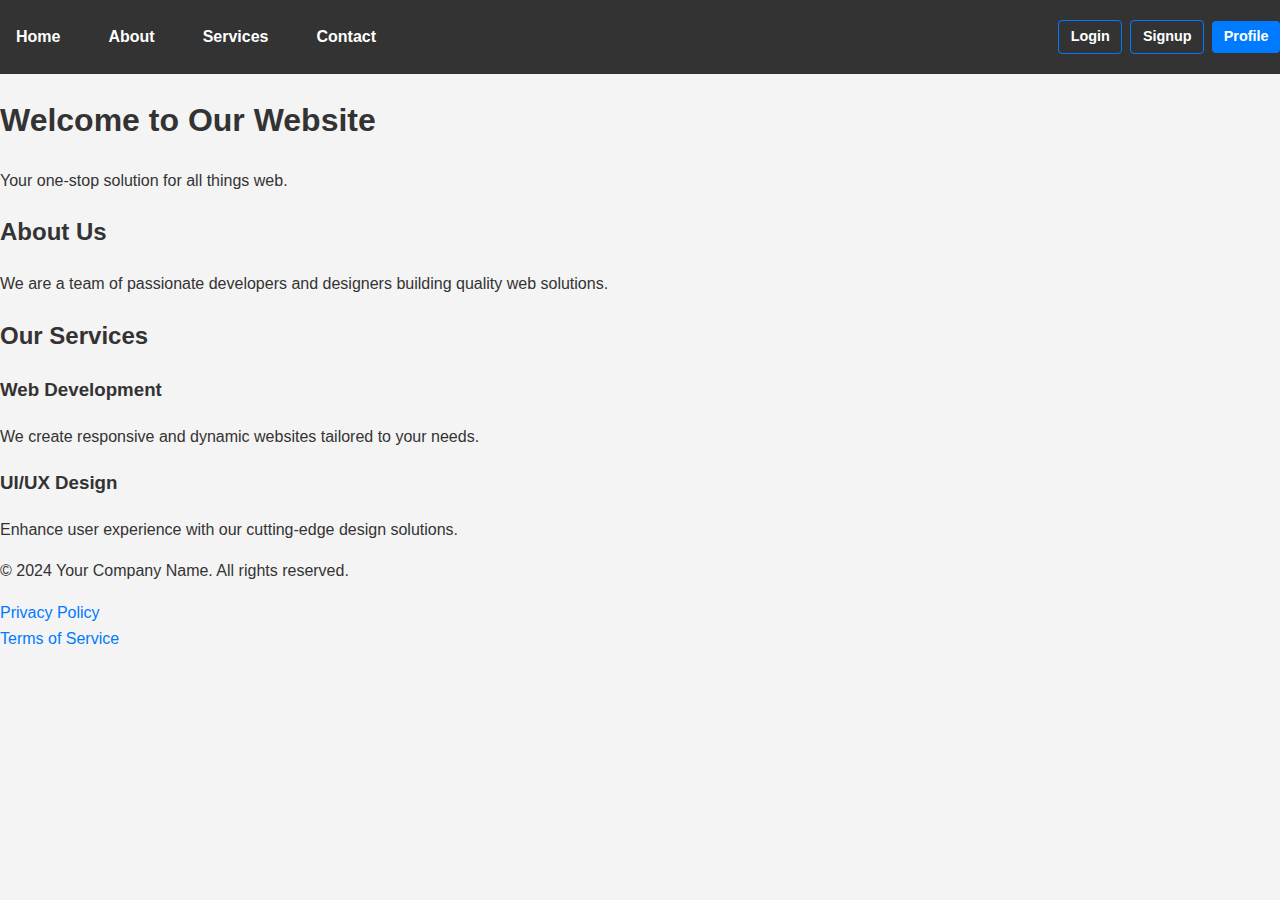
<file: index.html>
<!DOCTYPE html>
<html lang="en">
<head>
    <meta charset="UTF-8">
    <meta name="viewport" content="width=device-width, initial-scale=1.0">
    <meta name="description" content="A sample semantic HTML website">
    <title>Semantic HTML Website</title>
    <link rel="stylesheet" href="styles.css"> <!-- Link to external stylesheet -->
    <link rel="stylesheet" href="./styles.css">
</head>
<body>
    <!-- Header Section -->
    <header>
        <nav>
            <ul>
                <li><a href="#home">Home</a></li>
                <li><a href="#about">About</a></li>
                <li><a href="#services">Services</a></li>
                <li><a href="#contact">Contact</a></li>
                <li class="user-options">
                    <a href="./login.html">Login</a>
                    <a href="./sign_up.html">Signup</a>
                    <a href="./profile.html" class="profile">Profile</a>
                </li>
            </ul>
        </nav>
    </header>
    

    <!-- Main Content -->
    <main>
        <!-- Hero Section -->
        <section id="home" aria-labelledby="hero-heading">
            <h1 id="hero-heading">Welcome to Our Website</h1>
            <p>Your one-stop solution for all things web.</p>
        </section>

        <!-- About Section -->
        <section id="about" aria-labelledby="about-heading">
            <h2 id="about-heading">About Us</h2>
            <p>We are a team of passionate developers and designers building quality web solutions.</p>
        </section>

        <!-- Services Section -->
        <section id="services" aria-labelledby="services-heading">
            <h2 id="services-heading">Our Services</h2>
            <article>
                <h3>Web Development</h3>
                <p>We create responsive and dynamic websites tailored to your needs.</p>
            </article>
            <article>
                <h3>UI/UX Design</h3>
                <p>Enhance user experience with our cutting-edge design solutions.</p>
            </article>
        </section>
    </main>

    <!-- Footer Section -->
    <footer>
        <p>&copy; 2024 Your Company Name. All rights reserved.</p>
        <nav aria-label="Footer Navigation">
            <ul>
                <li><a href="#privacy-policy">Privacy Policy</a></li>
                <li><a href="#terms-of-service">Terms of Service</a></li>
            </ul>
        </nav>
    </footer>
</body>
</html>
</file>
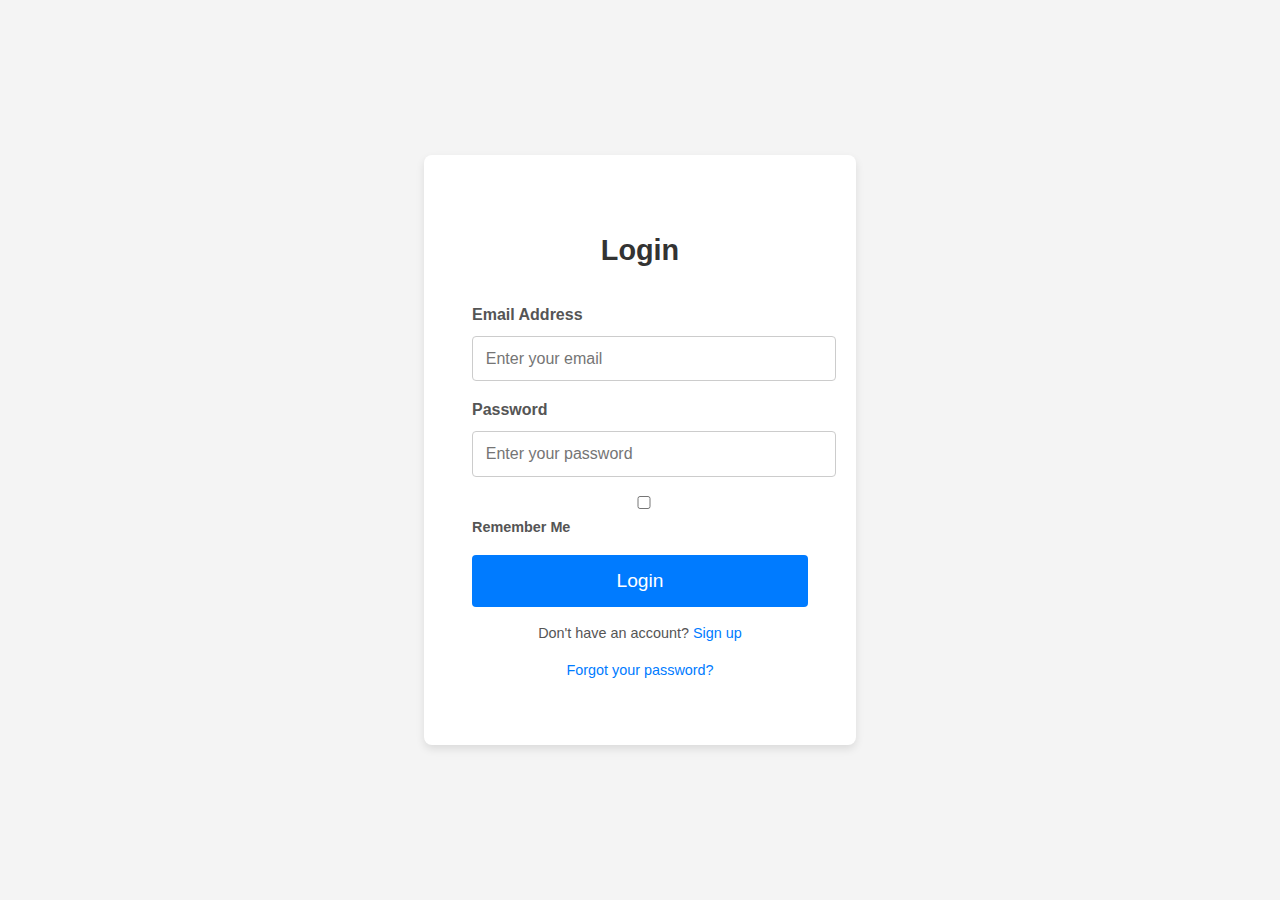
<file: login.html>
<!DOCTYPE html>
<html lang="en">
<head>
    <meta charset="UTF-8">
    <meta name="viewport" content="width=device-width, initial-scale=1.0">
    <meta name="description" content="Responsive login form">
    <title>Login Form</title>
    <link rel="stylesheet" href="styles.css"> <!-- Link to external CSS -->
    <link rel="stylesheet" href="./login.css">
</head>
<body>
    <div class="login-container">
        <form class="login-form">
            <h2>Login</h2>
            <div class="form-group">
                <label for="email">Email Address</label>
                <input type="email" id="email" name="email" placeholder="Enter your email" required>
            </div>
            <div class="form-group">
                <label for="password">Password</label>
                <input type="password" id="password" name="password" placeholder="Enter your password" required>
            </div>
            <div class="form-group">
                <label class="remember-me">
                    <input type="checkbox" name="remember"> Remember Me
                </label>
            </div>
            <button type="submit" class="login-btn">Login</button>
            <p class="signup-link">Don't have an account? <a href="./sign_up.html">Sign up</a></p>
            <p class="forgot-password"><a href="./reset_password.html">Forgot your password?</a></p>
        </form>
    </div>
</body>
</html>
</file>
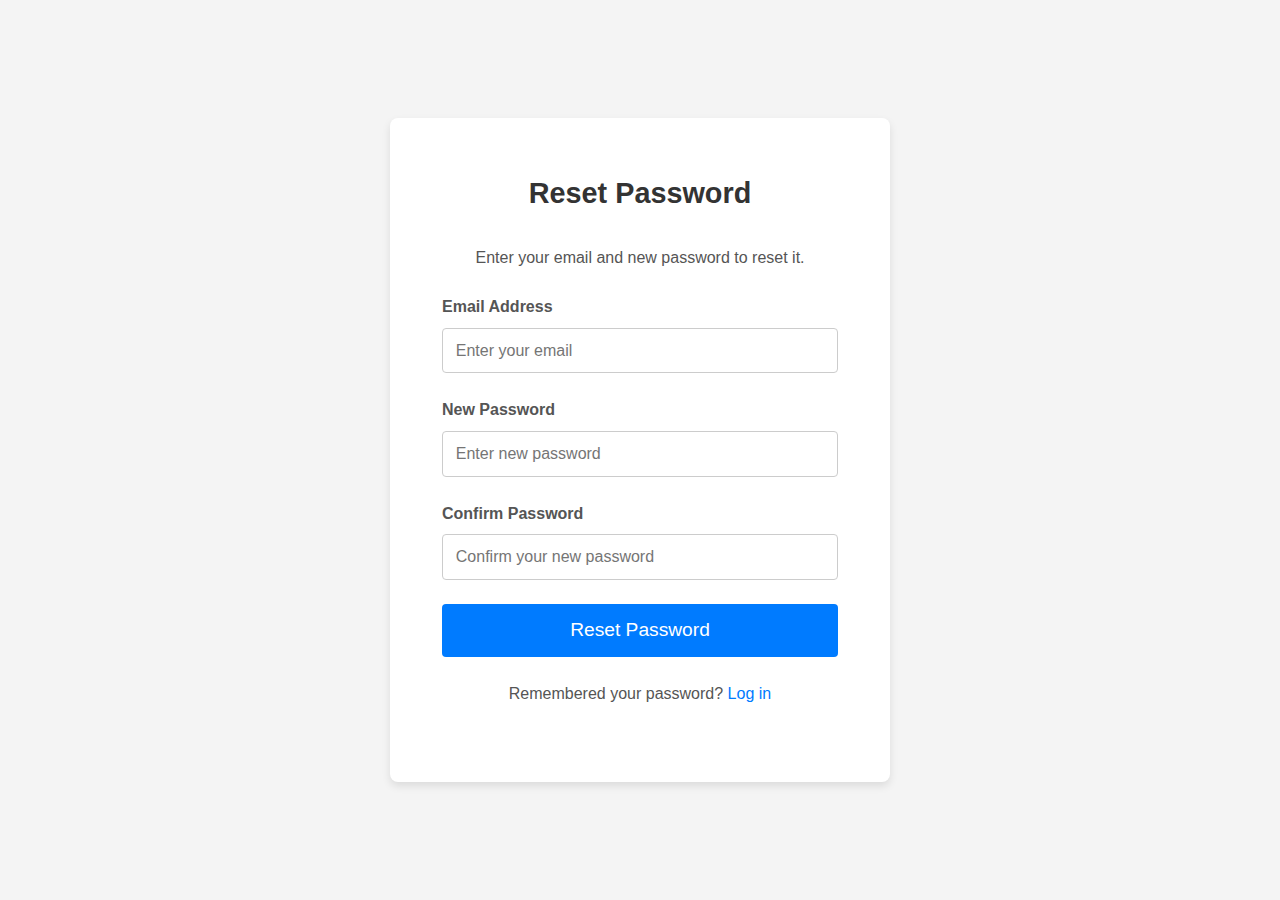
<file: reset_password.html>
<!DOCTYPE html>
<html lang="en">
<head>
    <meta charset="UTF-8">
    <meta name="viewport" content="width=device-width, initial-scale=1.0">
    <meta name="description" content="Responsive Reset Password Page">
    <title>Reset Password</title>
    <link rel="stylesheet" href="styles.css"> <!-- Link to external CSS -->
    <link rel="stylesheet" href="./reset_password.css">
</head>
<body>
    <div class="reset-container">
        <div class="reset-form">
            <h2>Reset Password</h2>
            <p>Enter your email and new password to reset it.</p>

            <form action="#" method="POST">
                <div class="form-group">
                    <label for="email">Email Address</label>
                    <input type="email" id="email" name="email" placeholder="Enter your email" required>
                </div>

                <div class="form-group">
                    <label for="new-password">New Password</label>
                    <input type="password" id="new-password" name="new-password" placeholder="Enter new password" required>
                </div>

                <div class="form-group">
                    <label for="confirm-password">Confirm Password</label>
                    <input type="password" id="confirm-password" name="confirm-password" placeholder="Confirm your new password" required>
                </div>

                <button type="submit" class="reset-btn">Reset Password</button>
            </form>

            <p class="login-link">Remembered your password? <a href="#login">Log in</a></p>
        </div>
    </div>
</body>
</html>
</file>
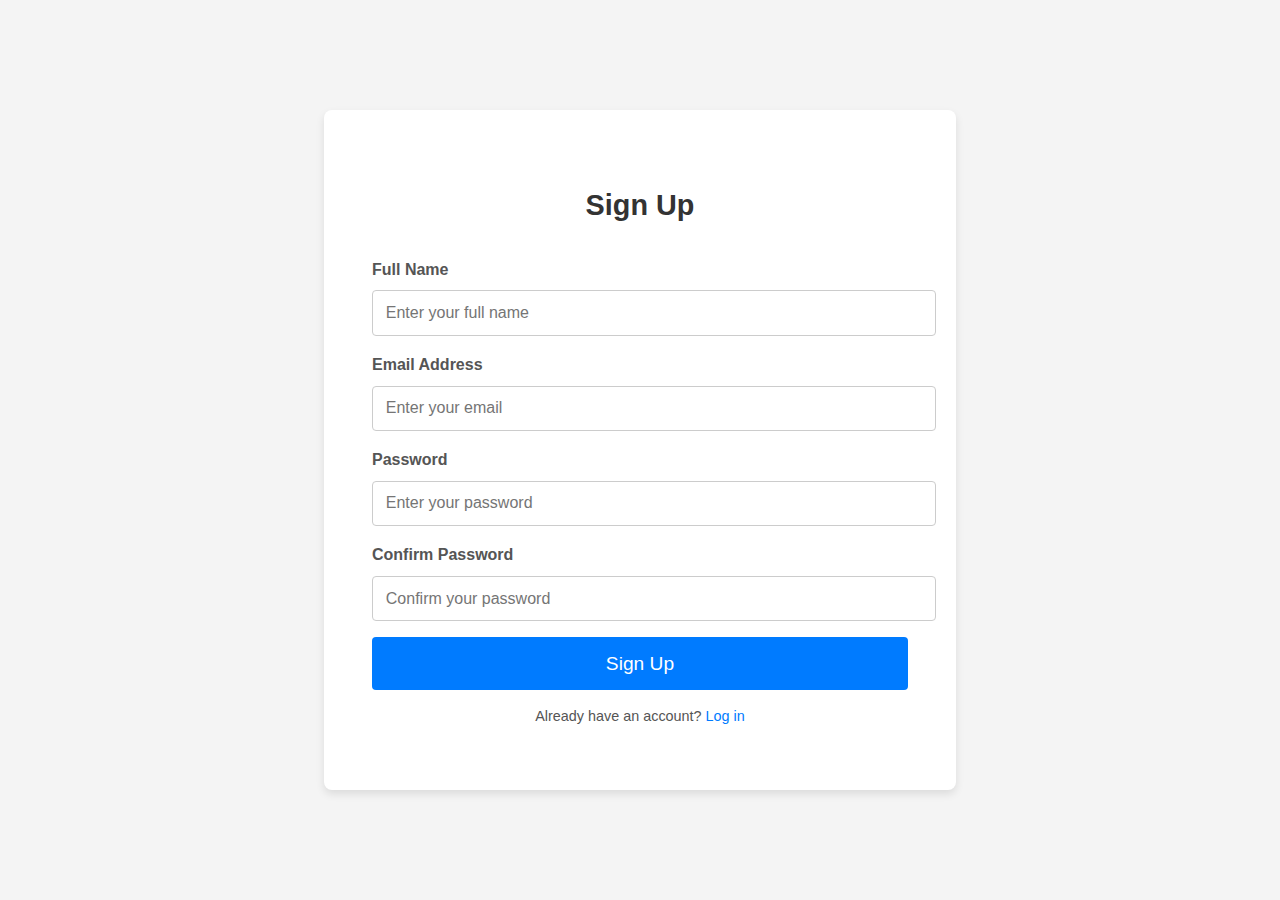
<file: sign_up.html>
<!DOCTYPE html>
<html lang="en">
<head>
    <meta charset="UTF-8">
    <meta name="viewport" content="width=device-width, initial-scale=1.0">
    <meta name="description" content="Responsive signup form">
    <title>Signup Form</title>
    <link rel="stylesheet" href="styles.css"> <!-- Link to external CSS -->
    <link rel="stylesheet" href="./sign_up.css">
</head>
<body>
    <div class="signup-container">
        <form class="signup-form">
            <h2>Sign Up</h2>
            <div class="form-group">
                <label for="name">Full Name</label>
                <input type="text" id="name" name="name" placeholder="Enter your full name" required>
            </div>
            <div class="form-group">
                <label for="email">Email Address</label>
                <input type="email" id="email" name="email" placeholder="Enter your email" required>
            </div>
            <div class="form-group">
                <label for="password">Password</label>
                <input type="password" id="password" name="password" placeholder="Enter your password" required>
            </div>
            <div class="form-group">
                <label for="confirm-password">Confirm Password</label>
                <input type="password" id="confirm-password" name="confirm-password" placeholder="Confirm your password" required>
            </div>
            <button type="submit" class="signup-btn">Sign Up</button>
            <p class="login-link">Already have an account? <a href="./login.html">Log in</a></p>
        </form>
    </div>
</body>
</html>
</file>
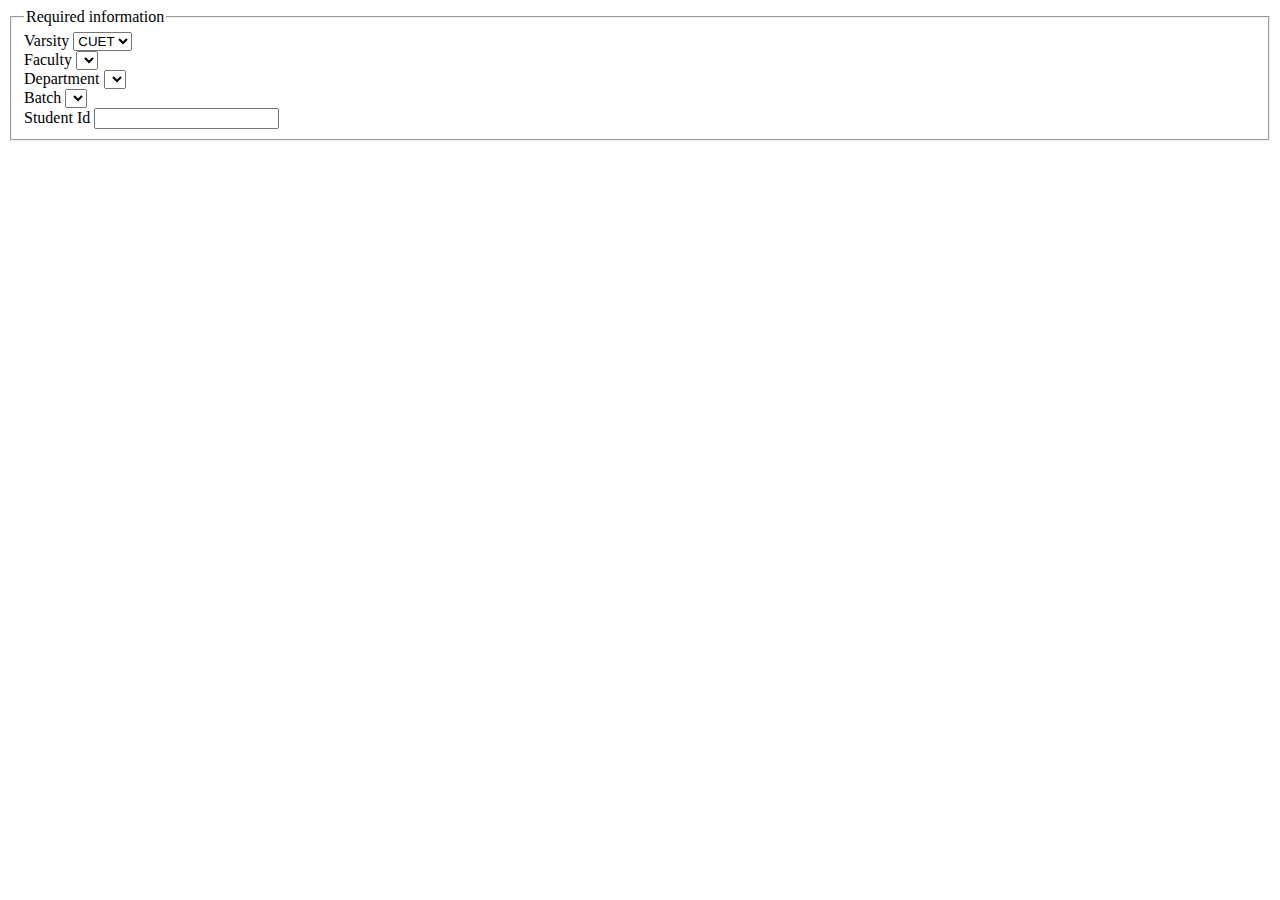
<file: test.html>
<!DOCTYPE html>
<html lang="en">
<head>
    <meta charset="UTF-8">
    <meta name="viewport" content="width=device-width, initial-scale=1.0">
    <title>Document</title>
</head>
<body>
    <form action="">
        <fieldset>
            <legend>Required information</legend>
            <label for="">Varsity</label>
            <select name="" id="">
                <option value="">CUET</option>
            </select> <br>
            <label for="">Faculty</label>
            <select name="" id="">
                <option value=""></option>
            </select> <br>
            <label for="">Department</label>
            <select name="" id="">
                <option value=""></option>
            </select> <br>
            <label for="">Batch</label>
            <select name="" id="">
                <option value=""></option>
            </select> <br>
            <label for="">Student Id</label>
            <input type="number">
            
        </fieldset>
    </form>
</body>
</html>
</file>
<file: styles.css>
/* General Styles */
body {
    font-family: Arial, sans-serif;
    line-height: 1.6;
    margin: 0;
    padding: 0;
    color: #333;
    background-color: #f4f4f4;
}

a {
    text-decoration: none;
    color: #007BFF;
}

a:hover {
    color: #0056b3;
}

ul {
    list-style: none;
    padding: 0;
    margin: 0;
}

/* Header Styles */
header {
    background-color: #333;
    color: #fff;
    padding: 1em 0;
}

header nav ul {
    display: grid;
    grid-template-columns: repeat(4, auto) 1fr;
    align-items: center;
    justify-content: space-between;
    gap: 1em;
}

header nav ul li {
    display: flex;
    align-items: center;
    justify-content: center;
}

header nav ul li a {
    color: #fff;
    font-weight: bold;
    padding: 0.5em 1em;
    border-radius: 4px;
    transition: background-color 0.3s ease;
}

header nav ul li a:hover {
    background-color: #555;
}

/* User Options */
.user-options {
    display: flex;
    gap: 0.5em;
}

.user-options a {
    padding: 0.3em 0.8em;
    border: 1px solid #007BFF;
    border-radius: 4px;
    font-size: 0.9em;
    color: #fff;
    transition: all 0.3s ease;
}

.user-options a:hover {
    background-color: #007BFF;
    color: #fff;
    border-color: #0056b3;
}

.user-options .profile {
    background-color: #007BFF;
    border: none;
    color: #fff;
}

.user-options .profile:hover {
    background-color: #0056b3;
}

/* Responsive Design */

/* Mobile (up to 600px) */
@media (max-width: 600px) {
    header nav ul {
        grid-template-columns: 1fr;
        gap: 0.5em;
    }

    .user-options {
        justify-content: center;
        flex-direction: column;
    }

    .user-options a {
        text-align: center;
    }
}

/* Tablet (601px to 1024px) */
@media (min-width: 601px) and (max-width: 1024px) {
    header nav ul {
        grid-template-columns: repeat(3, auto) 1fr;
        gap: 0.5em;
    }

    .user-options {
        gap: 1em;
    }
}

/* Laptop/Desktop (1025px and above) */
@media (min-width: 1025px) {
    header nav ul {
        grid-template-columns: repeat(4, auto) 1fr;
    }

    .user-options {
        justify-content: flex-end;
    }
}
</file>
<file: login.css>
/* General Styles */
body {
    font-family: Arial, sans-serif;
    margin: 0;
    padding: 0;
    display: flex;
    justify-content: center;
    align-items: center;
    min-height: 100vh;
    background-color: #f4f4f4;
}

.login-container {
    display: flex;
    justify-content: center;
    align-items: center;
    width: 100%;
    max-width: 400px;
    padding: 1em;
    background-color: #fff;
    border-radius: 8px;
    box-shadow: 0 4px 8px rgba(0, 0, 0, 0.1);
}

.login-form {
    width: 100%;
    padding: 2em;
}

.login-form h2 {
    text-align: center;
    margin-bottom: 1em;
    color: #333;
    font-size: 1.8rem;
}

/* Form Group */
.form-group {
    margin-bottom: 1em;
}

.form-group label {
    display: block;
    margin-bottom: 0.5em;
    font-weight: bold;
    color: #555;
}

.form-group input {
    width: 100%;
    padding: 0.8em;
    font-size: 1em;
    border: 1px solid #ccc;
    border-radius: 4px;
    transition: border-color 0.3s ease;
}

.form-group input:focus {
    border-color: #007BFF;
    outline: none;
}

/* Checkbox */
.remember-me {
    font-size: 0.9em;
    color: #555;
}

.remember-me input {
    margin-right: 0.5em;
}

/* Button */
.login-btn {
    width: 100%;
    padding: 0.8em;
    background-color: #007BFF;
    color: #fff;
    border: none;
    border-radius: 4px;
    font-size: 1.2em;
    cursor: pointer;
    transition: background-color 0.3s ease;
}

.login-btn:hover {
    background-color: #0056b3;
}

/* Links */
.signup-link, .forgot-password {
    text-align: center;
    margin-top: 1em;
    font-size: 0.9em;
    color: #555;
}

.signup-link a, .forgot-password a {
    color: #007BFF;
    text-decoration: none;
}

.signup-link a:hover, .forgot-password a:hover {
    text-decoration: underline;
}

/* Responsive Design */

/* Mobile (up to 600px) */
@media (max-width: 600px) {
    .login-container {
        max-width: 90%;
        padding: 1em;
    }

    .login-form h2 {
        font-size: 1.4rem;
    }

    .form-group input {
        font-size: 0.9em;
        padding: 0.7em;
    }

    .login-btn {
        font-size: 1em;
        padding: 0.7em;
    }
}

/* Tablet (601px to 1024px) */
@media (min-width: 601px) and (max-width: 1024px) {
    .login-container {
        max-width: 450px;
    }

    .login-form h2 {
        font-size: 1.6rem;
    }

    .login-btn {
        font-size: 1.1em;
    }
}

/* Laptop/Desktop (1025px and above) */
@media (min-width: 1025px) {
    .login-container {
        max-width: 400px;
    }

    .login-form h2 {
        font-size: 1.8rem;
    }
}
</file>
<file: sign_up.css>
/* General Styles */
body {
    font-family: Arial, sans-serif;
    margin: 0;
    padding: 0;
    display: flex;
    justify-content: center;
    align-items: center;
    min-height: 100vh;
    background-color: #f4f4f4;
}

.signup-container {
    display: flex;
    justify-content: center;
    align-items: center;
    width: 100%;
    max-width: 600px;
    padding: 1em;
    background-color: #fff;
    border-radius: 8px;
    box-shadow: 0 4px 8px rgba(0, 0, 0, 0.1);
}

.signup-form {
    width: 100%;
    padding: 2em;
}

.signup-form h2 {
    text-align: center;
    margin-bottom: 1em;
    color: #333;
    font-size: 1.8rem;
}

/* Form Group */
.form-group {
    margin-bottom: 1em;
}

.form-group label {
    display: block;
    margin-bottom: 0.5em;
    font-weight: bold;
    color: #555;
}

.form-group input {
    width: 100%;
    padding: 0.8em;
    font-size: 1em;
    border: 1px solid #ccc;
    border-radius: 4px;
    transition: border-color 0.3s ease;
}

.form-group input:focus {
    border-color: #007BFF;
    outline: none;
}

/* Button */
.signup-btn {
    width: 100%;
    padding: 0.8em;
    background-color: #007BFF;
    color: #fff;
    border: none;
    border-radius: 4px;
    font-size: 1.2em;
    cursor: pointer;
    transition: background-color 0.3s ease;
}

.signup-btn:hover {
    background-color: #0056b3;
}

/* Login Link */
.login-link {
    text-align: center;
    margin-top: 1em;
    font-size: 0.9em;
    color: #555;
}

.login-link a {
    color: #007BFF;
    text-decoration: none;
}

.login-link a:hover {
    text-decoration: underline;
}

/* Responsive Design */

/* Tablet (601px to 1024px) */
@media (min-width: 601px) and (max-width: 1024px) {
    .signup-container {
        max-width: 450px;
    }

    .signup-form h2 {
        font-size: 1.5rem;
    }

    .signup-btn {
        font-size: 1.1em;
    }
}

/* Mobile (up to 600px) */
@media (max-width: 600px) {
    .signup-container {
        max-width: 90%;
        padding: 1em;
    }

    .signup-form h2 {
        font-size: 1.4rem;
    }

    .form-group input {
        font-size: 0.9em;
        padding: 0.7em;
    }

    .signup-btn {
        font-size: 1em;
        padding: 0.7em;
    }
}
</file>
